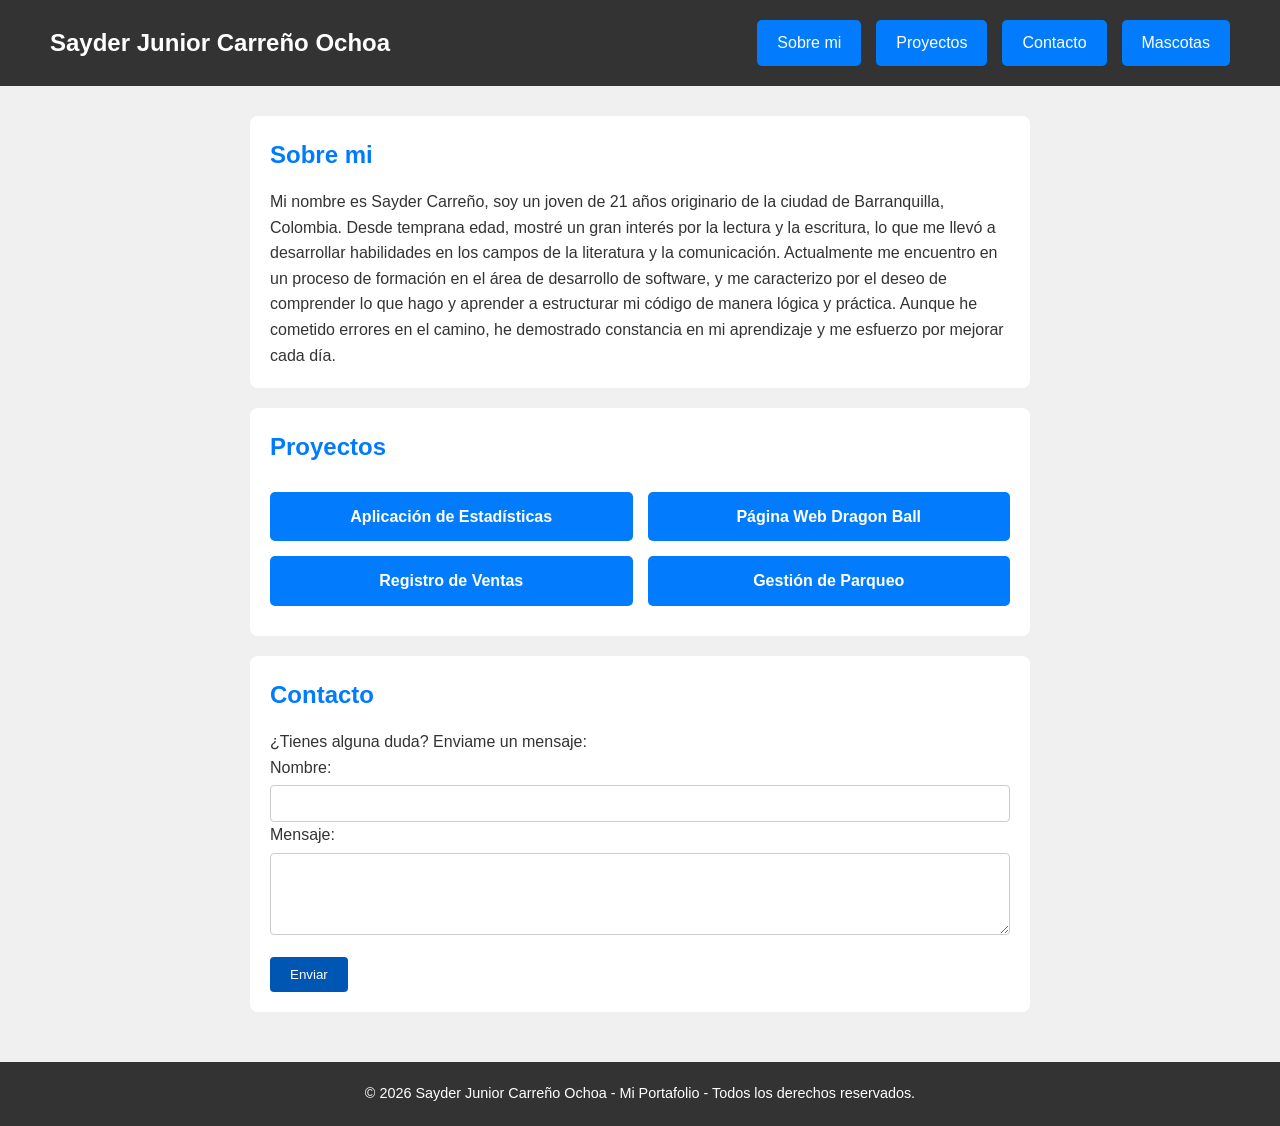
<file: index.html>
<!DOCTYPE html>
<html lang="en">
<head>
    <meta charset="UTF-8">
    <meta name="viewport" content="width=device-width, initial-scale=1.0">
    <title>Sayder Jr | Mi Portafolio</title>
</head>

<link rel="stylesheet" href="styles.css">

<body>
    
    <header>
        <h1>Sayder Junior Carreño Ochoa</h1>
        <nav>
            <ul>
                <li><a href="#Sobre-mi">Sobre mi</a></li>
                <li><a href="#Proyectos">Proyectos</a></li>
                <li><a href="#Contacto">Contacto</a></li>
                <li><a href="mascotas.html" target="_self">Mascotas</a></li>

            </ul>
        </nav>
    </header>

    <main>
        <section id="Sobre-mi">
            <h2>Sobre mi</h2>
            <p>Mi nombre es Sayder Carreño, soy un joven de 21 años originario de la ciudad de Barranquilla, Colombia. 
                Desde temprana edad, mostré un gran interés por la lectura y la escritura, lo que me llevó a 
                desarrollar habilidades en los campos de la literatura y la comunicación.
                Actualmente me encuentro en un proceso de formación en el área de desarrollo de software, y me 
                caracterizo por el deseo de comprender lo que hago y aprender a estructurar mi código de manera 
                lógica y práctica.
                Aunque he cometido errores en el camino, he demostrado constancia en mi aprendizaje y me esfuerzo 
                por mejorar cada día.</p>
        </section>

<section id="Proyectos">
    <h2>Proyectos</h2>
    <div class="lista-proyectos">
        <a href="https://github.com/sayderochoa-gif/EstadisticasPartido.git" target="_blank">Aplicación de Estadísticas</a>
        <a href="https://github.com/sayderochoa-gif/proyect_dragonb.git" target="_blank">Página Web Dragon Ball</a>
        <a href="https://github.com/sayderochoa-gif/ReportSales.git" target="_blank">Registro de Ventas</a>
        <a href="https://github.com/sayderochoa-gif/Parking.git" target="_blank">Gestión de Parqueo</a>
    </div>
</section>

        <section id="Contacto">
            <h2>Contacto</h2>
            <p>¿Tienes alguna duda? Enviame un mensaje:</p>
            <form>

                <div class="fomulario-grup">
                    <label for="nombre">Nombre:</label><br>
                    <input type="text" id="nombre" name="nombre" required>
                </div>

                <div class="formulario-grup">
                    <label for="mensaje">Mensaje:</label>
                    <textarea name="mensaje" id="mensaje" rows="4"></textarea>
                </div>
                
                <button type="submit">Enviar</button>
            </form>

        </section>
    </main>

    <footer>
        <p>&copy; 2026 Sayder Junior Carreño Ochoa - Mi Portafolio - Todos los derechos reservados.</p>
    </footer>

</body>
</html>
</file>
<file: styles.css>
/* 1. RESET Y ESTILO GENERAL */
* {
    margin: 0;
    padding: 0;
    box-sizing: border-box;
}

body {
    font-family: sans-serif;
    background-color: #f0f0f0;
    color: #333;
    line-height: 1.6;
}

/* --- TASK 2: Header y Navegación con Flexbox --- */
header {
    background-color: #333;
    color: white;
    padding: 20px 50px;
    display: flex;
    justify-content: space-between; 
    align-items: center;            
    flex-wrap: wrap;                
}

header h1 {
    font-size: 1.5rem;
}

nav ul {
    display: flex;
    list-style: none;
    gap: 15px;
}

nav a {
    display: inline-block;
    color: white;
    text-decoration: none;
    background-color: #027cfd;
    padding: 10px 20px;
    border-radius: 5px;
    transition: 0.3s;
}

nav a:hover {
    background-color: #fd0202;
    transform: scale(1.1);
}

/* 3. CONTENEDOR Y SECCIONES */
main {
    max-width: 800px;
    margin: 20px auto;
    padding: 10px;
}

section {
    background: white;
    margin-bottom: 20px;
    padding: 20px;
    border-radius: 8px;
}

h2 {
    margin-bottom: 15px;
    color: #007bff;
}

/* --- TASK 3: Sección de Proyectos con Grid Layout --- */
.lista-proyectos {
    display: grid;
    /* Ajustado para los enlaces directos en tu HTML */
    grid-template-columns: repeat(2, 1fr); 
    gap: 15px;                      
    padding: 10px 0;
}

.lista-proyectos a {
    display: block;            
    color: white;       
    text-decoration: none; /* ELIMINA EL SUBRAYADO */
    background-color: #027cfd;
    padding: 12px 20px;
    border-radius: 5px;
    text-align: center;
    transition: 0.3s;
    font-weight: bold;
}

.lista-proyectos a:hover {
    background-color: #fd0202;
    transform: scale(1.05);
    text-decoration: none;
}

/* 4. FORMULARIO */
.formulario-grup {
    margin-bottom: 15px;
}

input, textarea {
    width: 100%;
    padding: 10px;
    border: 1px solid #ccc;
    border-radius: 4px;
    margin-top: 5px;
}

button {
    background-color: #0056b3;
    color: white;
    padding: 10px 20px;
    border: none;
    border-radius: 4px;
    cursor: pointer;
}

/* 5. PIE DE PÁGINA */
footer {
    background-color: #333;
    color: white;
    text-align: center;
    padding: 20px;
    font-size: 0.9rem;
}

/* --- TASK 4: Galería de Mascotas con Grid y Flexbox --- */
#galeria {
    display: grid;
    grid-template-columns: repeat(auto-fit, minmax(280px, 1fr));
    gap: 20px;
    background: transparent;
    max-width: 1000px; 
    margin: 0 auto;
}

#galeria article {
    background: white;
    border: 2px solid #ddd;
    border-radius: 15px;
    padding: 15px;
    transition: 0.3s;
    text-align: center;
}

#galeria article img {
    width: 100%;
    height: 300px;
    object-fit: cover;
    border-radius: 10px;
    margin-bottom: 15px;
}

#galeria article:hover {
    border-color: #ff0000;
    transform: translateY(-10px);
    box-shadow: 0 10px 20px rgba(0,0,0,0.15);
}
</file>
